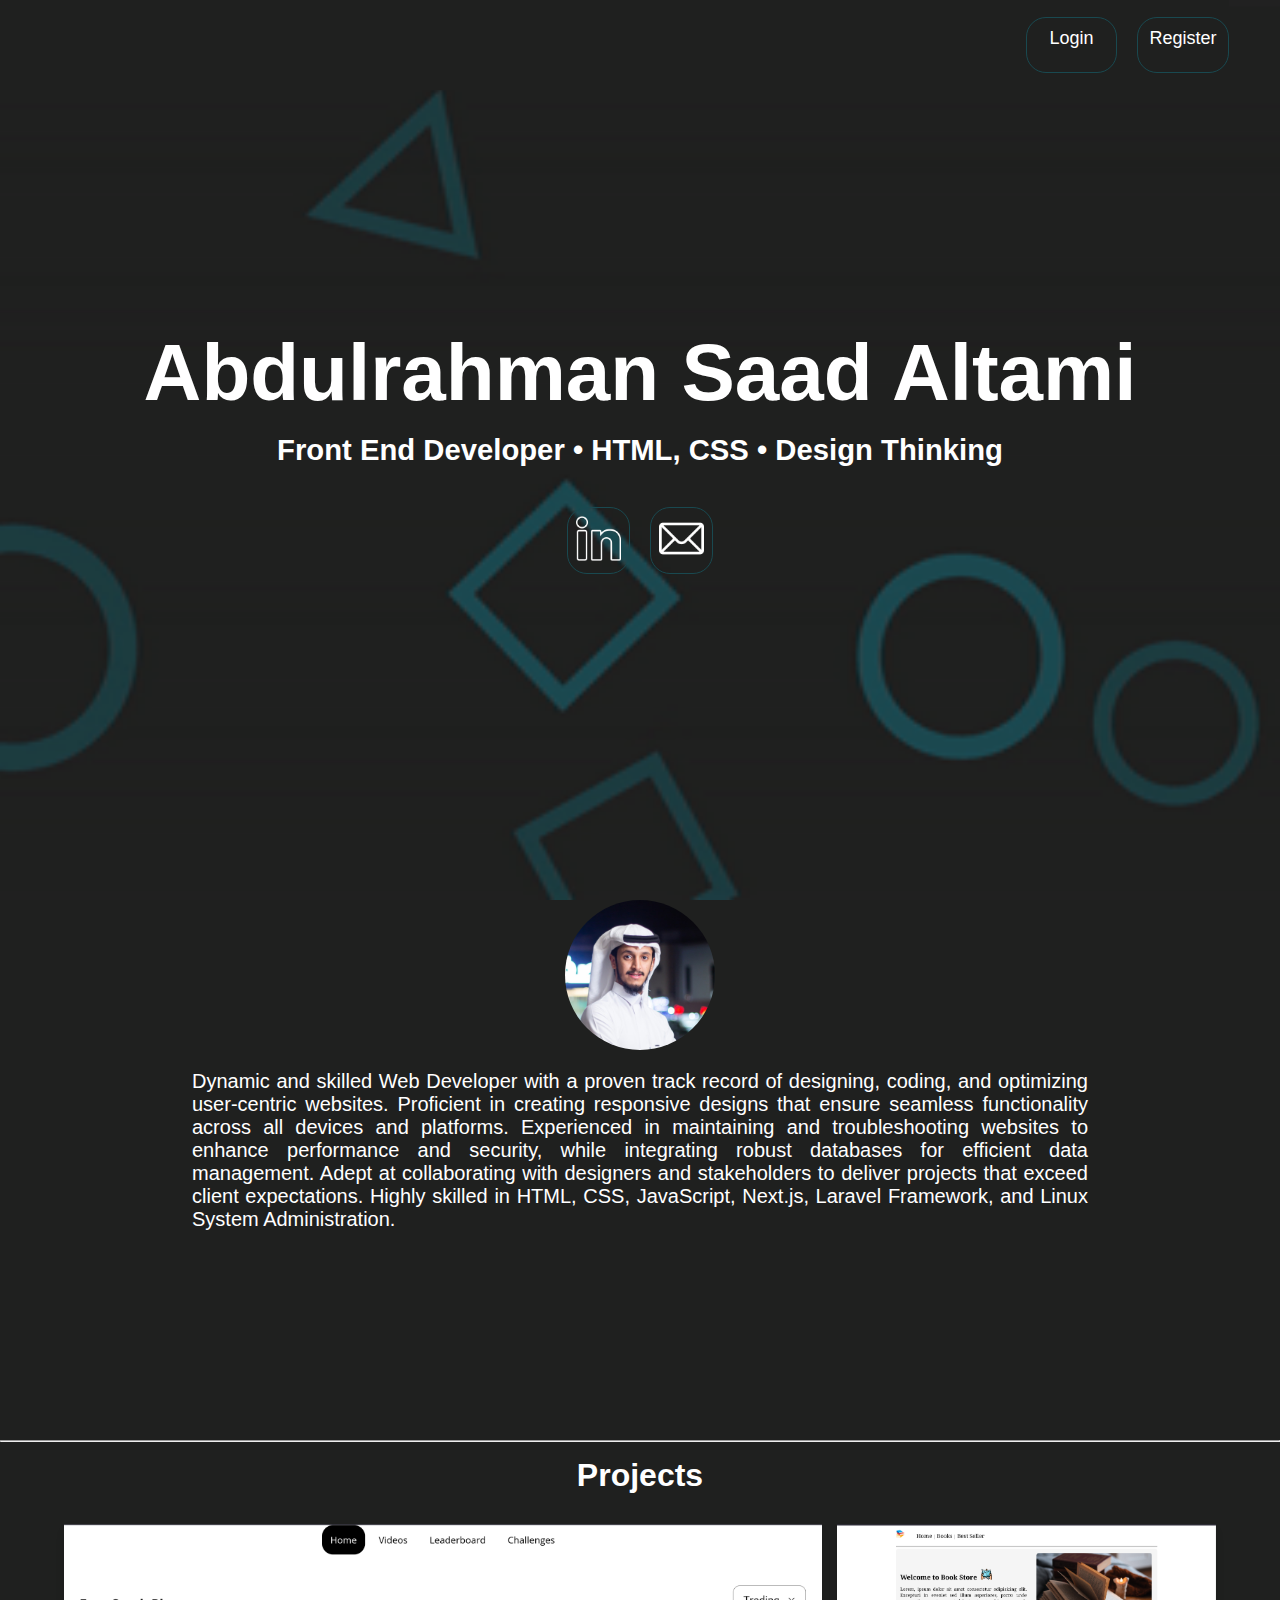
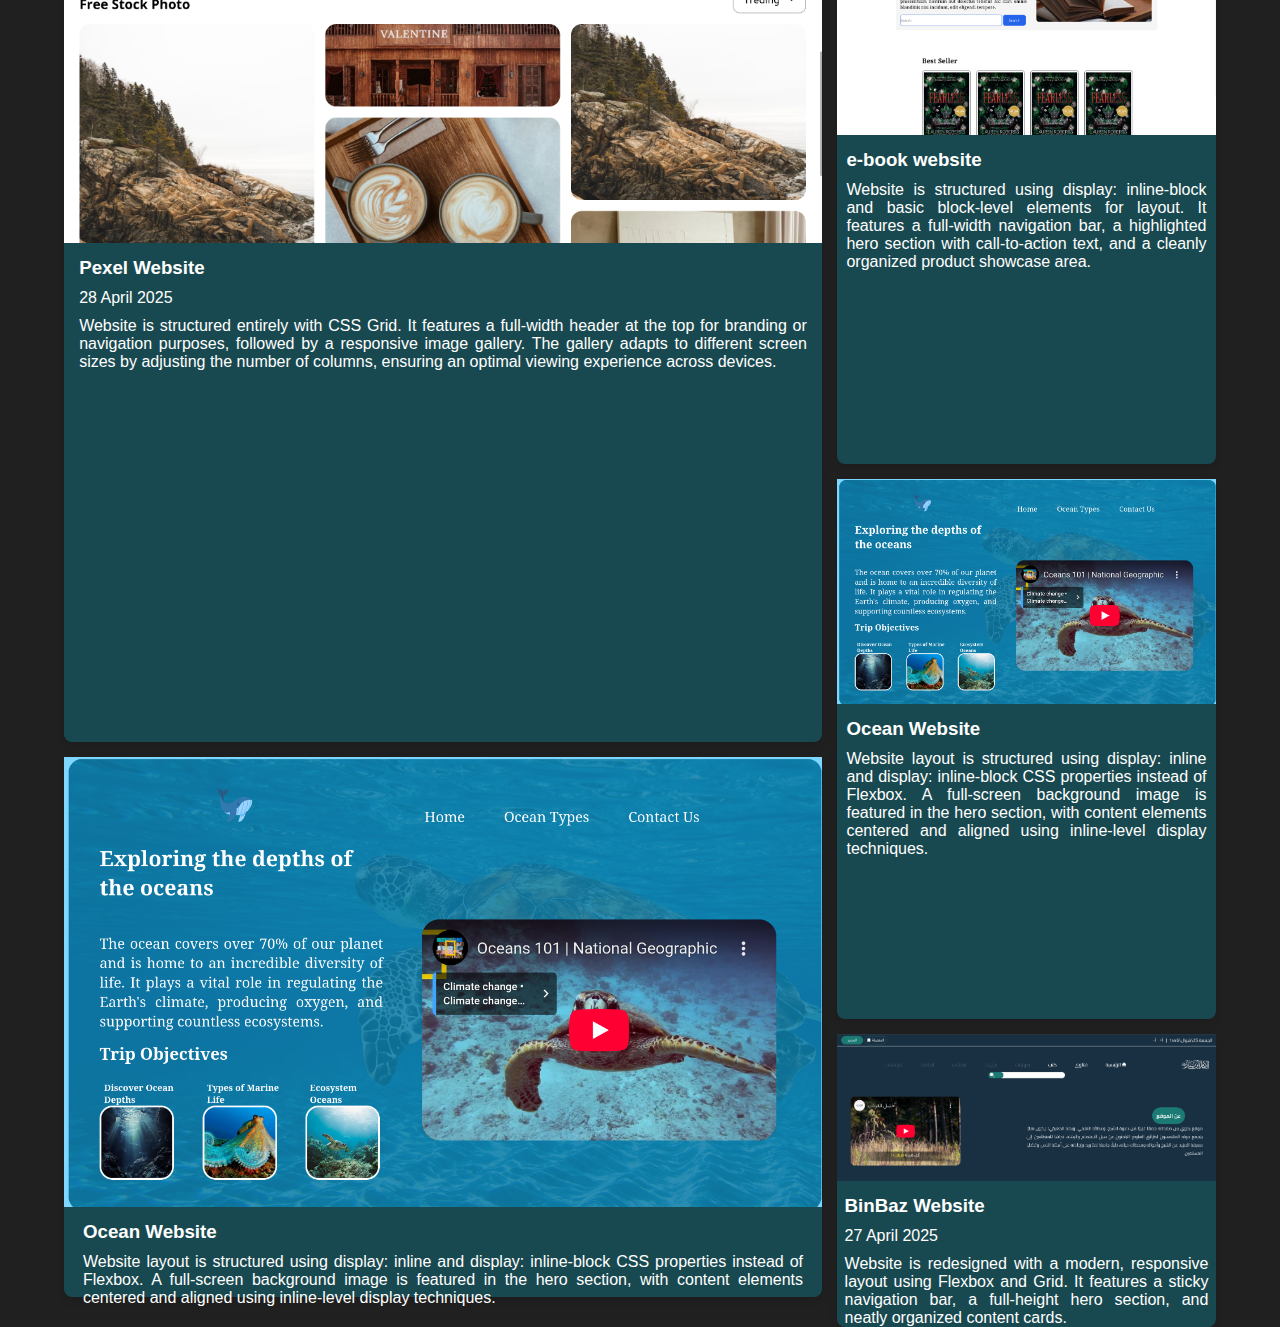
<file: index.html>
<!DOCTYPE html>
<html lang="en">
  <head>
    <meta charset="UTF-8" />
    <meta name="viewport" content="width=device-width, initial-scale=1.0" />
    <link rel="stylesheet" href="style.css" />
    <title>Blog</title>
  </head>
  <body>
    <header>
      <nav>
        <ul>
          <a href="./login.html">Login</a>
          <a href="./register.html">Register</a>
        </ul>
      </nav>

      <div class="header-content">
        <div class="experience">
          <h1>Abdulrahman Saad Altami</h1>

          <h3>Front End Developer • HTML, CSS • Design Thinking</h3>
        </div>
        <div class="social-network">
          <a href="https://www.linkedin.com/in/abdulrahman-altami/"
            ><img src="./icons/linkedin.png" alt="Linkdin" width="45"
          /></a>
          <a href="mailto:a.saad.altami@gmail.com"
            ><img src="./icons/mail.png" alt="email" width="45"
          /></a>
        </div>
      </div>
    </header>

    <main>
      <div class="about-container">
        <div class="about-content">
          <img
            style="border-radius: 50%"
            src="./pictures/photo.jpg"
            alt=""
            width="150"
          />
          <p>
            Dynamic and skilled Web Developer with a proven track record of
            designing, coding, and optimizing user-centric websites. Proficient
            in creating responsive designs that ensure seamless functionality
            across all devices and platforms. Experienced in maintaining and
            troubleshooting websites to enhance performance and security, while
            integrating robust databases for efficient data management. Adept at
            collaborating with designers and stakeholders to deliver projects
            that exceed client expectations. Highly skilled in HTML, CSS,
            JavaScript, Next.js, Laravel Framework, and Linux System
            Administration.
          </p>
        </div>
      </div>

      <hr />

      <div class="projects-container">
        <h1 style="margin-top: 15px">Projects</h1>

        <div class="grid-container">
          <div class="big-card">
            <a
              href="https://iimvalue.github.io/images-grid-website/"
              target="_blank"
              ><img
                class="big-img"
                src="./pictures/projects/pexels-3.png"
                alt="pexels"
            /></a>

            <div class="card-content">
              <h3>Pexel Website</h3>
              <p>28 April 2025</p>
              <p>
                Website is structured entirely with CSS Grid. It features a
                full-width header at the top for branding or navigation
                purposes, followed by a responsive image gallery. The gallery
                adapts to different screen sizes by adjusting the number of
                columns, ensuring an optimal viewing experience across devices.
              </p>
            </div>
          </div>

          <div class="small-card">
            <a href="https://iimvalue.github.io/ebook-store/" target="_blank"
              ><img src="./pictures/projects/ebook-store.png" alt=""
            /></a>

            <div class="card-content">
              <h3>e-book website</h3>
              <p>
                Website is structured using display: inline-block and basic
                block-level elements for layout. It features a full-width
                navigation bar, a highlighted hero section with call-to-action
                text, and a cleanly organized product showcase area.
              </p>
            </div>
          </div>

          <div class="small-card">
            <a href="https://iimvalue.github.io/ocean-website/" target="_blank"
              ><img src="./pictures/projects/ocean.png" alt=""
            /></a>

            <div class="card-content">
              <h3>Ocean Website</h3>
              <p>
                Website layout is structured using display: inline and display:
                inline-block CSS properties instead of Flexbox. A full-screen
                background image is featured in the hero section, with content
                elements centered and aligned using inline-level display
                techniques.
              </p>
            </div>
          </div>

          <div class="small-card">
            <a href="https://iimvalue.github.io/ocean-website/" target="_blank"
              ><img src="./pictures/projects/ocean.png" alt=""
            /></a>

            <div class="card-content">
              <h3>Ocean Website</h3>
              <p>
                Website layout is structured using display: inline and display:
                inline-block CSS properties instead of Flexbox. A full-screen
                background image is featured in the hero section, with content
                elements centered and aligned using inline-level display
                techniques.
              </p>
            </div>
          </div>

          <div class="big-card">
            <a href="https://iimvalue.github.io/binbaz-pages/" target="_blank"
              ><img src="./pictures/projects/binbaz.png" alt="binbaz"
            /></a>

            <div class="card-content">
              <h3>BinBaz Website</h3>
              <p>27 April 2025</p>
              <p>
                Website is redesigned with a modern, responsive layout using
                Flexbox and Grid. It features a sticky navigation bar, a
                full-height hero section, and neatly organized content cards.
              </p>
            </div>
          </div>
        </div>
      </div>
    </main>
  </body>
</html>
</file>
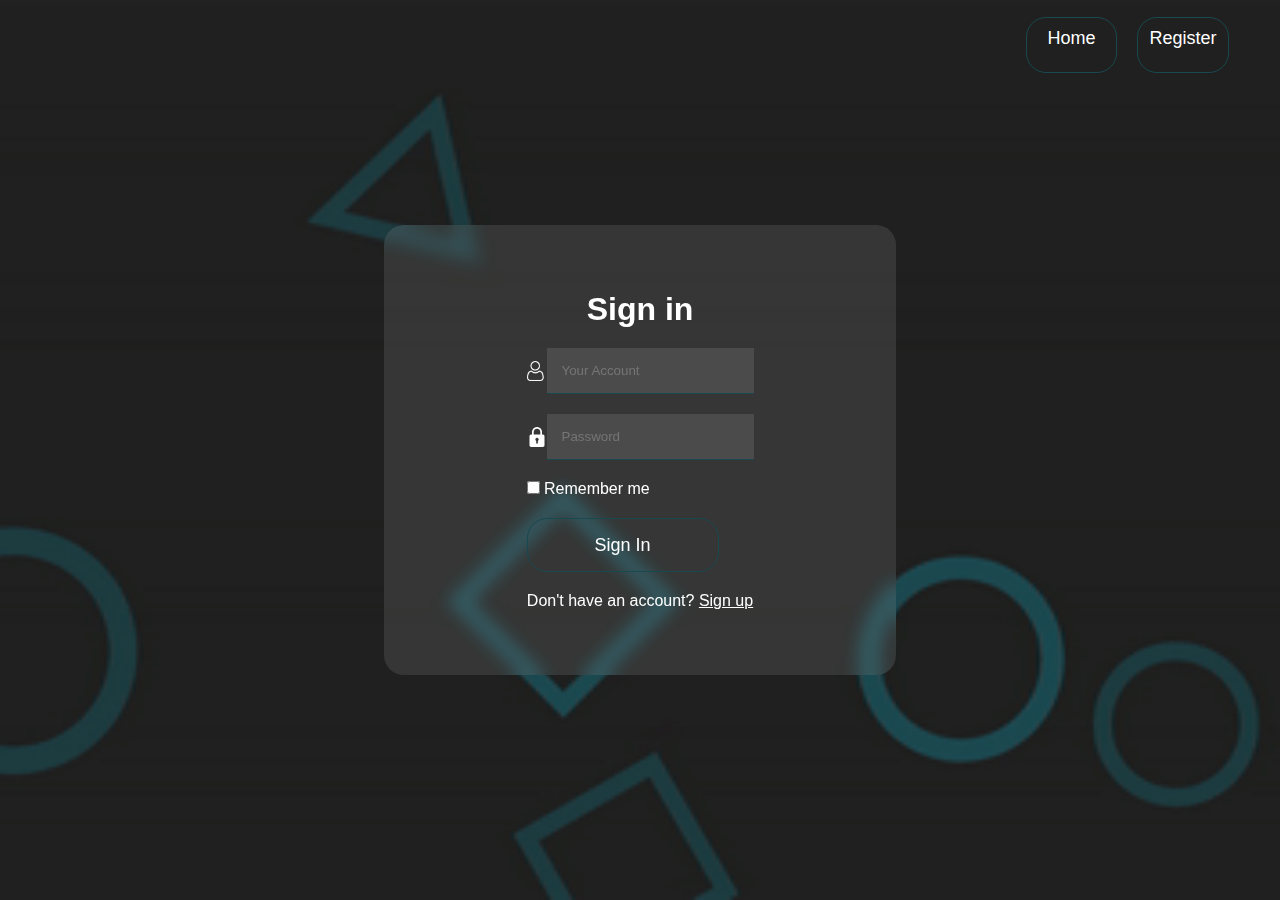
<file: login.html>
<!DOCTYPE html>
<html lang="en">
  <head>
    <meta charset="UTF-8" />
    <meta name="viewport" content="width=device-width, initial-scale=1.0" />
    <link rel="stylesheet" href="login.css" />
    <title>Login</title>
  </head>
  <body>
    <main>
      <nav>
        <ul>
          <a href="./">Home</a>
          <a href="./register.html">Register</a>
        </ul>
      </nav>
      <div class="login-container">
        <div class="login-card">
            <h1>Sign in</h1>
            <form>
                <div style="display: flex;">
                    <img src="./icons/user.png" alt="" width="20" style="object-fit: contain;">
                    <input type="text" placeholder="Your Account" required autofocus>
                </div>
                <div style="display: flex;">
                    <img src="./icons/padlock.png" alt="" width="20" style="object-fit: contain" >
                    <input type="password" placeholder="Password" required>
                </div>
                <div >
                    <input type="checkbox">
                    <label for="remember">Remember me</label>
                </div>
                <button type="submit">Sign In</button>
            </form>
            <div >
                <p>Don't have an account? <a class="sign-up-link" href="./register.html">Sign up</a></p>
            </div>
        </div>
        </div>
      </div>
    </main>
  </body>
</html>
</file>
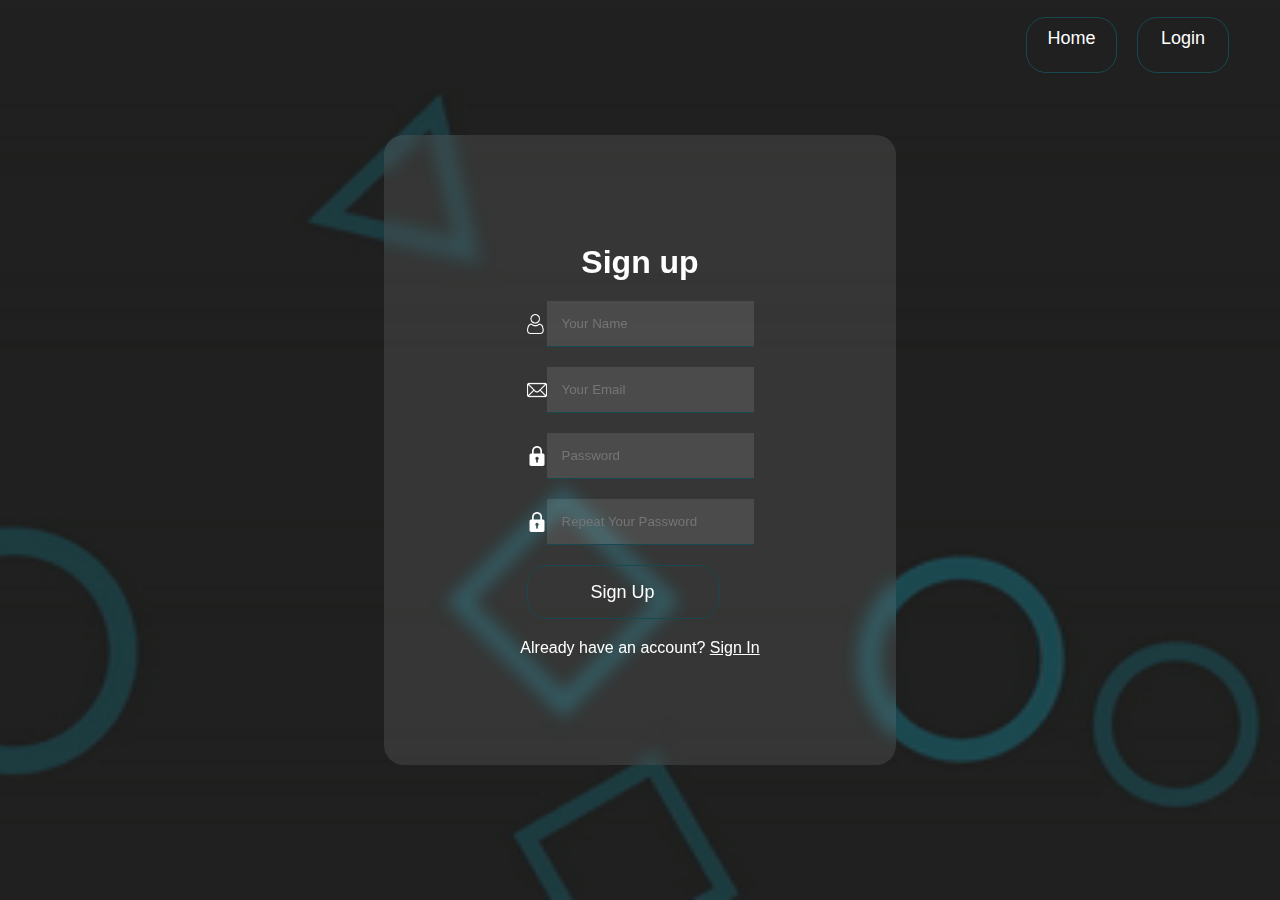
<file: register.html>
<!DOCTYPE html>
<html lang="en">
  <head>
    <meta charset="UTF-8" />
    <meta name="viewport" content="width=device-width, initial-scale=1.0" />
    <link rel="stylesheet" href="register.css" />
    <title>Sign Up</title>
  </head>
  <body>
    <main>
      <nav>
        <ul>
          <a href="./">Home</a>
          <a href="./login.html">Login</a>
        </ul>
      </nav>
      <div class="sign-up-container">
        <div class="sign-up-card">
            <h1>Sign up</h1>
            <form>
                <div style="display: flex;">
                    <img src="./icons/user.png" alt="" width="20" style="object-fit: contain;">
                    <input type="text" placeholder="Your Name" required autofocus>
                </div>
                <div style="display: flex;">
                    <img src="./icons/mail.png" alt="" width="20" style="object-fit: contain;">
                    <input type="text" placeholder="Your Email" required autofocus>
                </div>
                <div style="display: flex;">
                    <img src="./icons/padlock.png" alt="" width="20" style="object-fit: contain" >
                    <input type="password" placeholder="Password" required>
                </div>
                <div style="display: flex;">
                    <img src="./icons/padlock.png" alt="" width="20" style="object-fit: contain" >
                    <input type="password" placeholder="Repeat Your Password" required>
                </div>
                <button type="submit">Sign Up</button>
            </form>
            <div >
                <p>Already have an account? <a class="sign-up-link" href="./login.html">Sign In</a></p>
            </div>
        </div>
        </div>
      </div>
    </main>
  </body>
</html>
</file>
<file: style.css>
* {
  margin: 0;
  padding: 0;
  font-family: "Open Sans", sans-serif;
  font-optical-sizing: auto;
}
body {
  background-color: #1f201f;
  color: white;
}
header {
  height: 100vh;
  background-image: url("./pictures/header-back.gif");
  background-size: cover;
  background-repeat: no-repeat;
  background-position: center;
  background-attachment: fixed;
  color: white;
}

header nav ul {
  z-index: 1000;
  background-color: #1f201f;
  display: flex;
  justify-content: flex-end;
  align-items: center;
  gap: 20px;
  width: 96%;
  height: 10vh;
  position: fixed;
}

header nav ul a {
  text-decoration: none;
  color: white;
  font-size: 18px;
  border: 1px solid #194950;
  text-align: center;
  line-height: 40px;
  border-radius: 20px;
  width: 7vw;
  height: 6vh;

  transition: background-color 0.3s ease, transform 0.3s ease;
}

header nav ul a:hover {
  background-color: #194950;
}

/* Header content start*/
.header-content {
  display: flex;
  flex-direction: column;
  justify-content: center;
  align-items: center;
  gap: 40px;
  height:100vh;
  /* background-color: gray; */
}

.header-content h1 {
  font-size: 80px;
}

.header-content .experience {
  display: flex;
  flex-direction: column;
  align-items: center;
  gap: 15px;
  font-size: 25px;
}

.header-content .social-network {
  display: flex;
  justify-content: center;
  align-items: flex-end;
  gap: 20px;
  /* background-color: grey; */
}
.header-content .social-network a {
  border: 2px solid #194950;
  border-radius: 20px;
  padding: 8px;
}

.header-content .social-network a {
  border: 1px solid #194950;
  border-radius: 20px;
  padding: 8px;
  transition: background-color 0.3s ease, transform 0.3s ease;
}

.header-content .social-network a:hover {
  background-color: #194950;
}

/* Header contetn end */

/* main start*/

.about-container {
  display: flex;
  justify-content: center;
}

.about-content {
  display: flex;
  flex-direction: column;
  align-items: center;
  gap: 20px;
  width: 70%;
  height: 60vh;
  text-align: justify;
}

.about-content p {
  font-size: 20px;
}

.projects-container {
  display: flex;
  flex-direction: column;
  gap: 30px;
  align-items: center;
  width: 100%;
  text-align: justify;
  /* height: 170vh; */
}

/* Grid start */
.grid-container {
  display: grid;
  grid-template-columns: 2fr 1fr;
  gap: 15px;
  width: 90%;
  height: 100vh;
}

/* Big card start */

.big-card {
  display: flex;
  flex-direction: column;
  align-items: center;
  grid-row: span 3;
  background-color: #194950;
  gap: 10px;
  border-radius: 8px;
  box-shadow: 0 4px 8px rgba(0, 0, 0, 0.1);
  font-size: 16px;
  height: 100%;
  transition: box-shadow 0.3s ease, transform 0.3s ease;
}

.big-card:hover {
  transform: translateY(-5px);
}
.grid-container .big-card img {
  object-fit: contain;
  width: 100%;
}

.grid-container .small-card img {
  width: 100%;
}

.big-card .card-content {
  display: flex;
  flex-direction: column;
  gap: 10px;
  width: 96%;
  height: 100%;
}

/* Big card end */

/* Small card stat */
.small-card {
  display: flex;
  flex-direction: column;
  align-items: center;
  grid-row: span 2;
  gap: 10px;
  background-color: #194950;
  border-radius: 8px;
  box-shadow: 0 4px 8px rgba(0, 0, 0, 0.1);
  font-size: 16px;
  height: 60vh;

  transition: box-shadow 0.3s ease, transform 0.3s ease;
}

.small-card:hover {
  transform: translateY(-5px);
}

.small-card .card-content {
  display: flex;
  flex-direction: column;
  gap: 10px;
  width: 95%;
  height: 100%;
}
/* Small card end */
/* Grid end */

/* main end*/
</file>
<file: login.css>
* {
  margin: 0;
  padding: 0;
  font-family: "Open Sans", sans-serif;
  font-optical-sizing: auto;
}

main {
  height: 100vh;
  background-image: url("./pictures/header-back.gif");
  background-size: cover;
  background-repeat: no-repeat;
  background-position: center;
  background-attachment: fixed;
  color: white;
}

.login-card {
  display: flex;
  flex-direction: column;
  align-items: center;
  justify-content: center;
  gap: 20px;
  width: 40vw;
  height: 50vh;
  border-radius: 20px;
  background: rgba(255, 255, 255, 0.1); /* Transparent white background */
  backdrop-filter: blur(8px); /* Blur the background behind the card */
  -webkit-backdrop-filter: blur(8px); /* Safari support */
}

.login-card form button {
  text-decoration: none;
  color: white;
  font-size: 18px;
  background-color: transparent;
  border: 1px solid #194950;
  text-align: center;
  line-height: 40px;
  border-radius: 20px;
  width: 15vw;
  height: 6vh;
  cursor: pointer;
  transition: background-color 0.3s ease, transform 0.3s ease;
}

main nav ul {
  display: flex;
  justify-content: flex-end;
  align-items: center;
  gap: 20px;
  width: 96%;
  height: 10vh;
}

main nav ul a {
  text-decoration: none;
  color: white;
  font-size: 18px;
  border: 1px solid #194950;
  text-align: center;
  line-height: 40px;
  border-radius: 20px;
  width: 7vw;
  height: 6vh;
  transition: background-color 0.3s ease, transform 0.3s ease;
}

main nav ul a:hover {
  background-color: #194950;
}

@media only screen and (max-width: 600px) {
  main nav {
    display: flex;
    justify-content: center;
  }
  main nav ul {
    z-index: 1000;
    background-color: #1f201f;
    display: flex;
    justify-content: flex-end;
    align-items: center;
    gap: 20px;
    width: 95%;
    height: 10vh;
  }

  main nav ul a {
    text-decoration: none;
    color: white;
    font-size: 18px;
    border: 1px solid #194950;
    text-align: center;
    line-height: 40px;
    border-radius: 20px;
    width: 100%;
    height: 6vh;
    transition: background-color 0.3s ease, transform 0.3s ease;
  }

  .login-card {
    display: flex;
    flex-direction: column;
    align-items: center;
    justify-content: center;
    gap: 20px;
    width: 90vw;
    height: 50vh;
    border-radius: 20px;
    background: rgba(255, 255, 255, 0.1); /* Transparent white background */
    backdrop-filter: blur(8px); /* Blur the background behind the card */
    -webkit-backdrop-filter: blur(8px); /* Safari support */
  }

  .login-card form button {
    text-decoration: none;
    color: white;
    font-size: 18px;
    background-color: transparent;
    background-color: #194950;
    text-align: center;
    line-height: 40px;
    border-radius: 20px;
    width: 100%;
    height: 6vh;
    cursor: pointer;
    transition: background-color 0.3s ease, transform 0.3s ease;
  }
}

@media only screen and (min-width: 600px) and (max-width: 991px) {
  
  
  main nav ul {
    z-index: 1000;
    background-color: #1f201f;
    display: flex;
    justify-content: flex-end;
    align-items: center;
    gap: 20px;
    width: 96%;
    height: 10vh;
    position: fixed;
  }

  main nav ul a {
    text-decoration: none;
    color: white;
    font-size: 20px;
    border: 1px solid #194950;
    text-align: center;
    line-height: 60px;
    border-radius: 20px;
    width: 13vw;
    height: 6vh;

    transition: background-color 0.3s ease, transform 0.3s ease;
  }

  main nav ul a:hover {
    background-color: #194950;
  }

  .login-card {
    display: flex;
    flex-direction: column;
    align-items: center;
    justify-content: center;
    gap: 20px;
    width: 75vw;
    height: 50vh;
    border-radius: 20px;
    background: rgba(255, 255, 255, 0.1); /* Transparent white background */
    backdrop-filter: blur(8px); /* Blur the background behind the card */
    -webkit-backdrop-filter: blur(8px); /* Safari support */
  }

  .login-card form button {
    text-decoration: none;
    color: white;
    font-size: 18px;
    background-color: transparent;
    background-color: #194950;
    text-align: center;
    line-height: 40px;
    border-radius: 20px;
    width: 100%;
    height: 6vh;
    cursor: pointer;
    transition: background-color 0.3s ease, transform 0.3s ease;
  }
}

.login-container {
  display: flex;
  justify-content: center;
  align-items: center;
  /* background-color: gray; */
  height: 80vh;
}

.login-card form {
  display: flex;
  flex-direction: column;
  gap: 20px;
}

.login-card form input {
  list-style: none;
  outline: none;
  border: none;
  color: white;
  border-bottom: 1px solid #194950;
  background: transparent;
  backdrop-filter: blur(8px);
  -webkit-backdrop-filter: blur(8px);
  padding: 15px;
}

.login-card form button:hover {
  background-color: #194950;
}

.sign-up-link {
  color: white;
}

.sign-up-link:hover {
  color: #194950;
}
</file>
<file: register.css>
* {
  margin: 0;
  padding: 0;
  font-family: "Open Sans", sans-serif;
  font-optical-sizing: auto;
}

main {
  height: 100vh;
  background-image: url("./pictures/header-back.gif");
  background-size: cover;
  background-repeat: no-repeat;
  background-position: center;
  background-attachment: fixed;
  color: white;
}

main nav ul {
  display: flex;
  justify-content: flex-end;
  align-items: center;
  gap: 20px;
  width: 96%;
  height: 10vh;
}

main nav ul a {
  text-decoration: none;
  color: white;
  font-size: 18px;
  border: 1px solid #194950;
  text-align: center;
  line-height: 40px;
  border-radius: 20px;
  width: 7vw;
  height: 6vh;
  transition: background-color 0.3s ease, transform 0.3s ease;
}

main nav ul a:hover {
  background-color: #194950;
}

.sign-up-container {
  display: flex;
  justify-content: center;
  align-items: center;
  /* background-color: gray; */
  height: 80vh;
}

.sign-up-card {
  display: flex;
  flex-direction: column;
  align-items: center;
  justify-content: center;
  gap: 20px;
  width: 40vw;
  height: 70vh;
  border-radius: 20px;
  background: rgba(255, 255, 255, 0.1); /* Transparent white background */
  backdrop-filter: blur(8px); /* Blur the background behind the card */
  -webkit-backdrop-filter: blur(8px); /* Safari support */
}

.sign-up-card form {
  display: flex;
  flex-direction: column;
  gap: 20px;
}

.sign-up-card form input {
  list-style: none;
  outline: none;
  border: none;
  color: white;
  border-bottom: 1px solid #194950;
  background: transparent;
  backdrop-filter: blur(8px);
  -webkit-backdrop-filter: blur(8px);
  padding: 15px;
}

.sign-up-card form button {
  text-decoration: none;
  color: white;
  font-size: 18px;
  background-color: transparent;
  border: 1px solid #194950;
  text-align: center;
  line-height: 40px;
  border-radius: 20px;
  width: 15vw;
  height: 6vh;
  cursor: pointer;
  transition: background-color 0.3s ease, transform 0.3s ease;
}

.sign-up-card form button:hover {
  background-color: #194950;
}

.sign-up-link {
  color: white;
}

.sign-up-link:hover {
  color: #194950;
}
</file>
